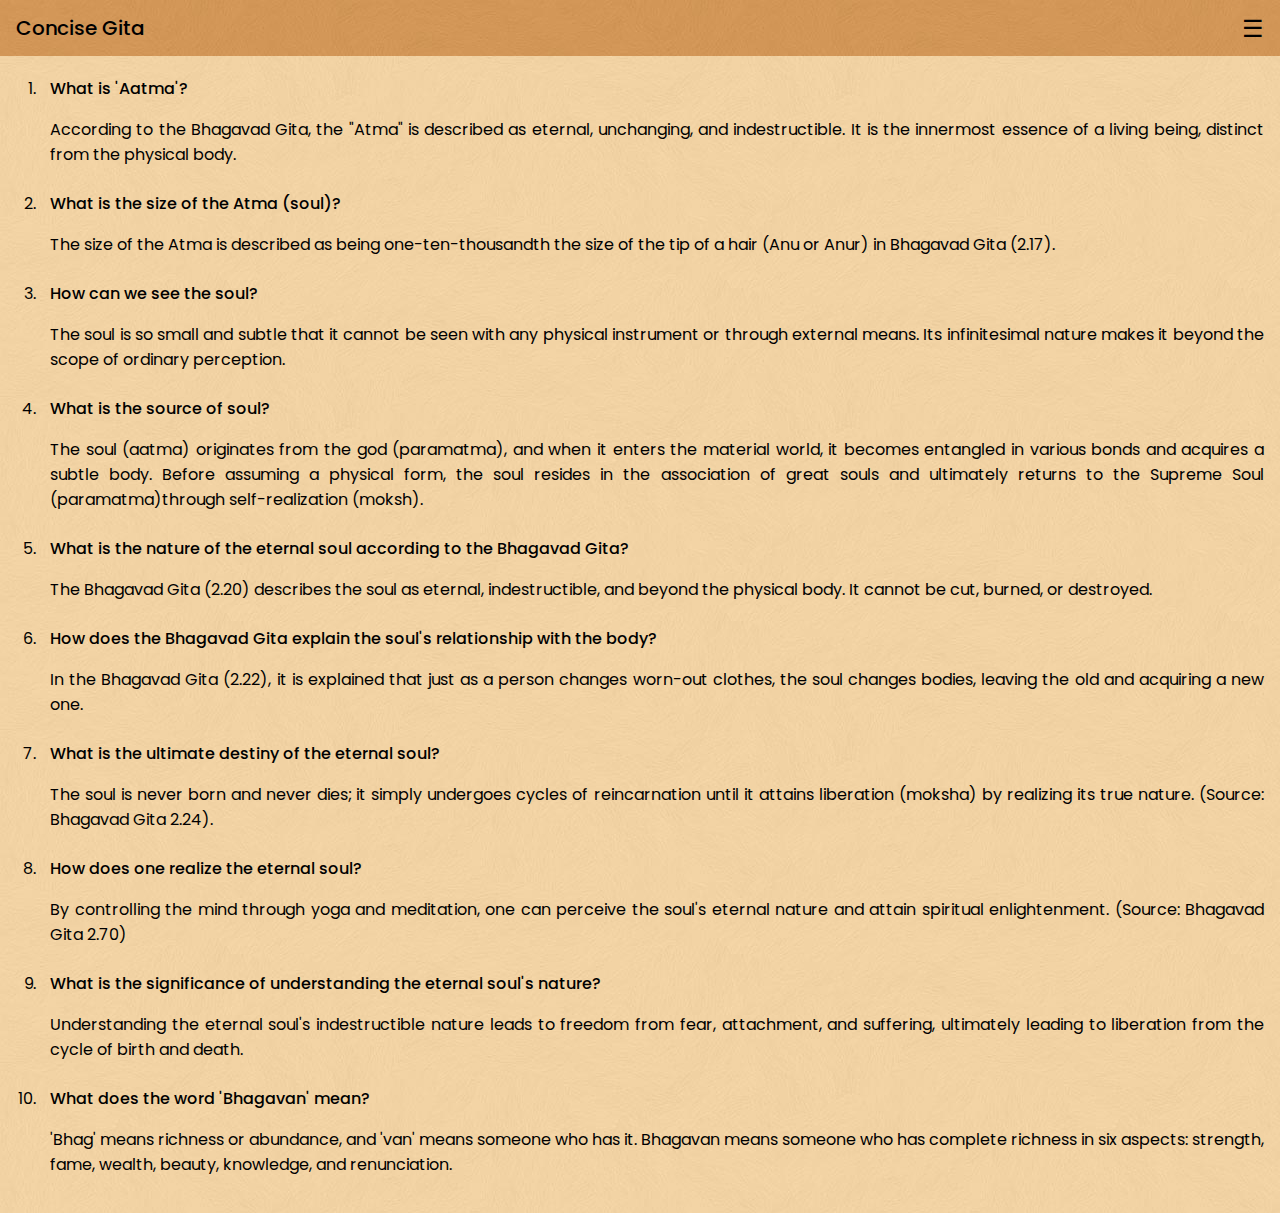
<file: Concise-Gita/_index.html>
<!DOCTYPE html>
<html lang="en">
<head>
    <meta charset="UTF-8">
    <meta name="viewport" content="width=device-width, initial-scale=1.0">
    <title>Drawer Example</title>
    <link rel="preconnect" href="https://fonts.googleapis.com">
    <link rel="preconnect" href="https://fonts.gstatic.com" crossorigin>
    <link href="https://fonts.googleapis.com/css2?family=Poppins:wght@100;300;400;500;600;700&display=swap" rel="stylesheet">
    <style>
    /* Disable tap highlight on all elements */
    * {
    -webkit-tap-highlight-color: transparent; /* Disable tap highlight on WebKit-based browsers (e.g., Safari, Chrome) */
    tap-highlight-color: transparent; /* Disable tap highlight on non-WebKit browsers */
    }
    
        body {
            margin: 0;
            padding: 0;
            font-family: Arial, sans-serif;
background-image: url('body-bg.jpg');
            /* Adjust background properties as needed */

font-family:poppins;

        }
        .navbar {
            display: flex;
            justify-content: space-between;
            align-items: center;
background-image: url('header-bg.jpg');
            color: black;
padding:0 16px;
            height:56px;
            position:fixed;
top:0;
            left:0;
            right:0;
        }
        .title {
            font-size: 20px;
                        font-weight:450;
                        padding:0;
                        margin:0;
        }
        .hamburger {
            cursor: pointer;
            font-size: 24px;
            margin-right:8px;
            padding:0;
            margin:0;
        }
        .drawer-container {
            position: relative;
        }
        .drawer {
            position: fixed;
            top: 0;
            right: -262px;
            width: 250px;
            height: 100%;
background-image: url('body-bg.jpg');
border-left:12px solid #735402;
            transition: right 0.3s;
            z-index: 1;

        }
        .drawer-inner {
            padding: 0px;
        }
        .drawer-inner ul{
        margin:0;
        padding:0;
        list-style:none;
        }
        .drawer-inner ul span{
                border-bottom:1px solid #D29657;
                display:flex;
                padding:8px;
                justify-content:center;
                background-image:url('toolbar-bg.jpg');
        }
        .drawer-inner li{
        padding:14px 16px;
        border-bottom:1px solid #D29657;
        }
        .overlay {
            position: fixed;
            top: 0;
            left: 0;
            width: 100%;
            height: 100%;
            background-color: rgba(0, 0, 0, 0);
            transition: background-color 0.5s;
            pointer-events: none;
            z-index: 0;
        }
        .overlay.active {
            background-color: rgba(0, 0, 0, 0.2);
            pointer-events: auto;
        }
        header {
        background-image:url('toolbar-bg.jpg');
        padding:16px;
                color:#573F02;
                margin-top:56px;
        }
        h2{
        font-weight:400;
        margin:0;
        padding-bottom:14px;

        }
        button {
        padding:8px;
        border:0px solid black;
        border-radius:4px;
        font-family:poppins;
        margin-top:16px;
        background:#25656E;
        color:white;
        }
        .book-grid {
        display: grid;
        grid-template-columns: repeat(auto-fill, minmax(20px, 2fr));
        gap: 1.5rem;
        justify-content: center;
padding:16px;
        }
        
        .book-banner {
        background-color: #f2f2f2;

        text-align: center;
 
        box-shadow: 0 0 15px rgba(0, 0, 0, 0.3);
        width:100px;
        height:160px;
        }
        
        @media screen and (max-width: 768px) {
        .book-grid {
        grid-template-columns: repeat(auto-fill, minmax(100px, 1fr));
        }
        }
        section ol li {

        padding:4px 16px 4px 10px;

        }
        ol li span{
        font-weight:450;
        }
        ol li p{
        text-align: justify;
        }
    </style>
</head>
<body>
    <div class="navbar">
        <div class="title">Concise Gita</div>
        <div class="hamburger" onclick="toggleDrawer()">☰</div>
    </div>
    <div class="drawer-container">
        <div class="overlay" onclick="closeDrawer()"></div>
        <div class="drawer">
            <div class="drawer-inner">
<ul>
<span>Main Menu Navigation</span>
<li>Library</li>
<li>Index</li>
<li>Tools</li>
<li>Donate</li>
<li>Contact Us</li>
</ul>
            </div>
        </div>
    </div>

    
    <section style="margin-top:72px;" >
<ol>
<li><span>What is 'Aatma'?</span>
<p>According to the Bhagavad Gita, the "Atma" is described as eternal, unchanging, and indestructible. It is the innermost essence of a living being, distinct from the physical body. </p></li>
<li><span>What is the size of the Atma (soul)?</span>
<p>The size of the Atma is described as being one-ten-thousandth the size of the tip of a hair (Anu or Anur) in Bhagavad Gita (2.17).</p></li>
<li><span>How can we see the soul?</span>
<p>The soul is so small and subtle that it cannot be seen with any physical instrument or through external means. Its infinitesimal nature makes it beyond the scope of ordinary perception.</p></li>
<li><span>What is the source of soul?</span>
<p>The soul (aatma) originates from the god (paramatma), and when it enters the material world, it becomes entangled in various bonds and acquires a subtle body. Before assuming a physical form, the soul resides in the association of great souls and ultimately returns to the Supreme Soul (paramatma)through self-realization (moksh).</p></li>
<li><span>What is the nature of the eternal soul according to the Bhagavad Gita?</span>
<p>The Bhagavad Gita (2.20) describes the soul as eternal, indestructible, and beyond the physical body. It cannot be cut, burned, or destroyed.</p></li>
<li><span>How does the Bhagavad Gita explain the soul's relationship with the body?</span>
<p>In the Bhagavad Gita (2.22), it is explained that just as a person changes worn-out clothes, the soul changes bodies, leaving the old and acquiring a new one.</p></li>
<li><span>What is the ultimate destiny of the eternal soul?</span>
<p>The soul is never born and never dies; it simply undergoes cycles of reincarnation until it attains liberation (moksha) by realizing its true nature.
(Source: Bhagavad Gita 2.24).</p>
<li><span>How does one realize the eternal soul?</span>
<p>By controlling the mind through yoga and meditation, one can perceive the soul's eternal nature and attain spiritual enlightenment.
(Source: Bhagavad Gita 2.70)</p></span></li>
<li><span>What is the significance of understanding the eternal soul's nature?</span>
<p>Understanding the eternal soul's indestructible nature leads to freedom from fear, attachment, and suffering, ultimately leading to liberation from the cycle of birth and death.</p></li>
<li><span>What does the word 'Bhagavan' mean?</span>
<p>'Bhag' means richness or abundance, and 'van' means someone who has it. Bhagavan means someone who has complete richness in six aspects: strength, fame, wealth, beauty, knowledge, and renunciation.</p></li>
</li>
</ol>
    </section>
    <script>
        function toggleDrawer() {
            var drawer = document.querySelector('.drawer');
            var overlay = document.querySelector('.overlay');

            if (drawer.style.right === '-262px') {
                drawer.style.right = '0';
                overlay.classList.add('active');
            } else {
                drawer.style.right = '-262px';
                overlay.classList.remove('active');
            }
        }

        function closeDrawer() {
            var drawer = document.querySelector('.drawer');
            var overlay = document.querySelector('.overlay');

            drawer.style.right = '-262px';
            overlay.classList.remove('active');
        }
    </script>
</body>
</html>
</file>
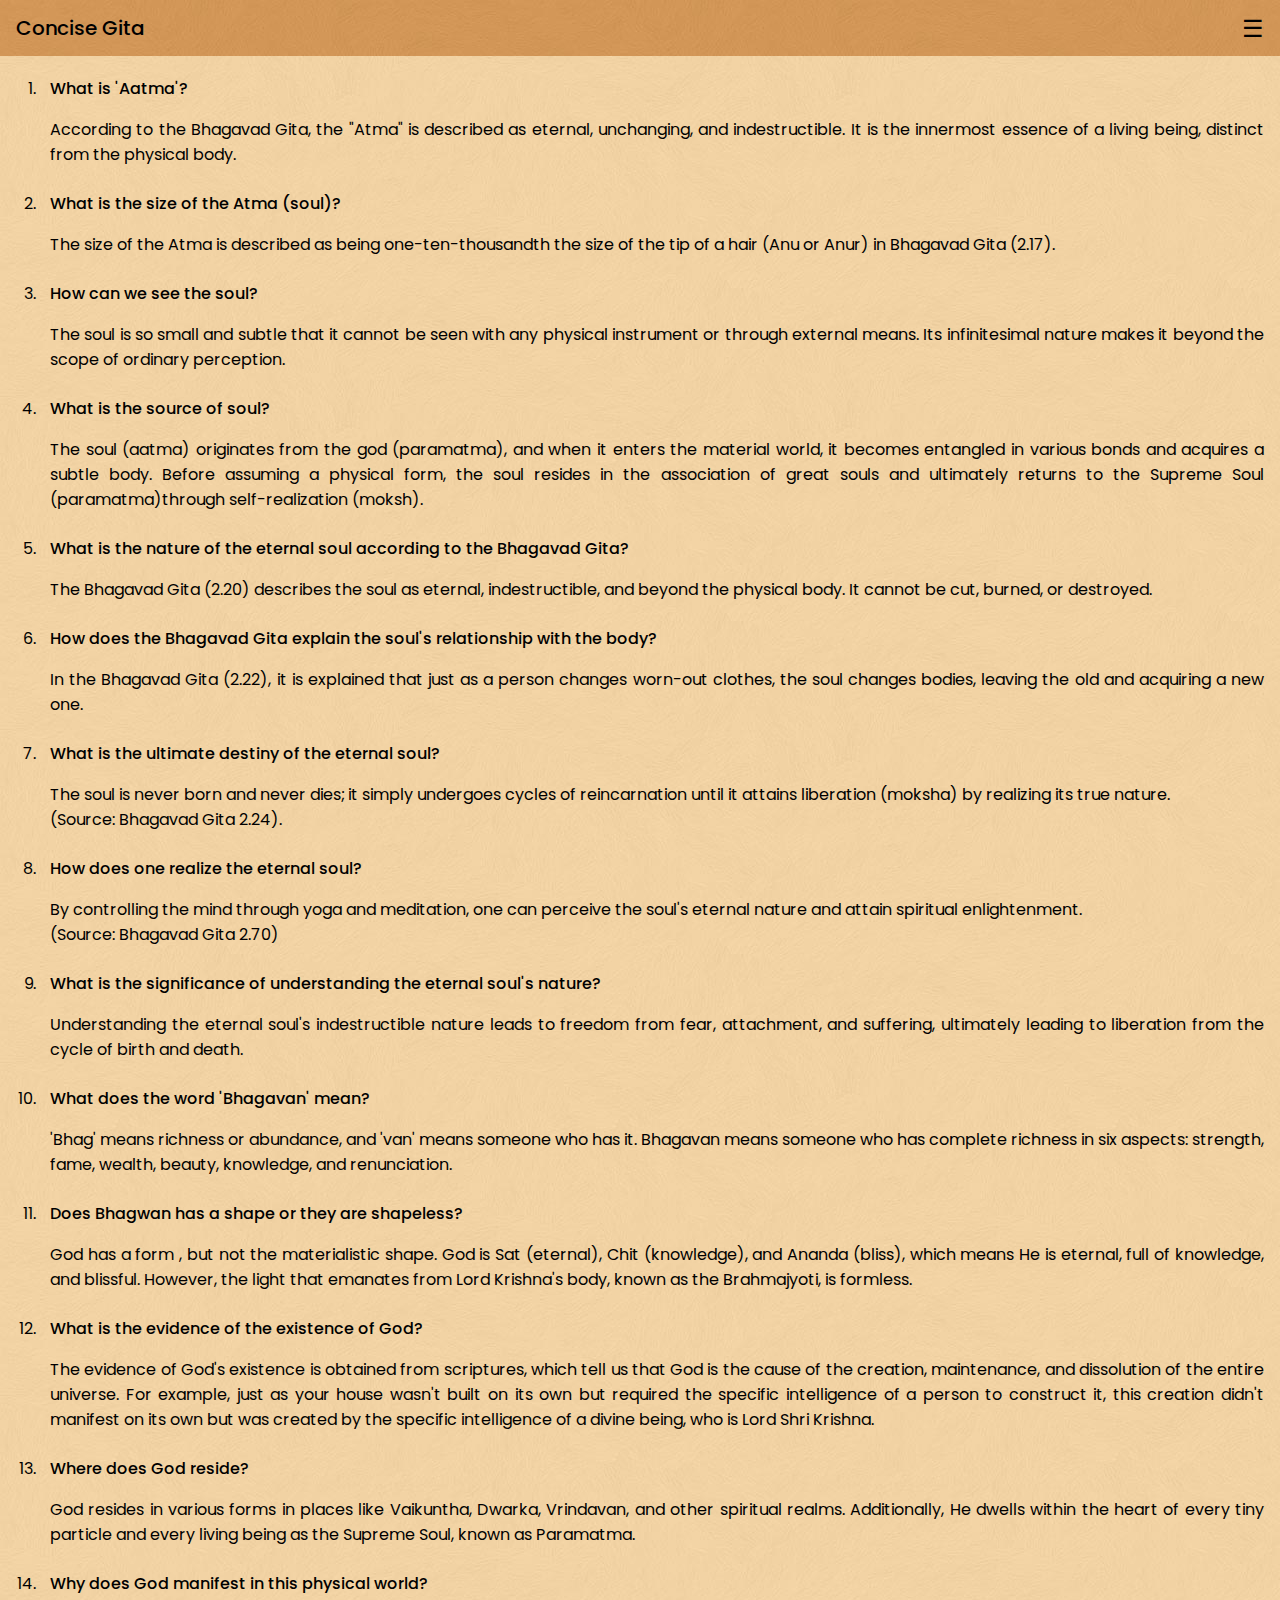
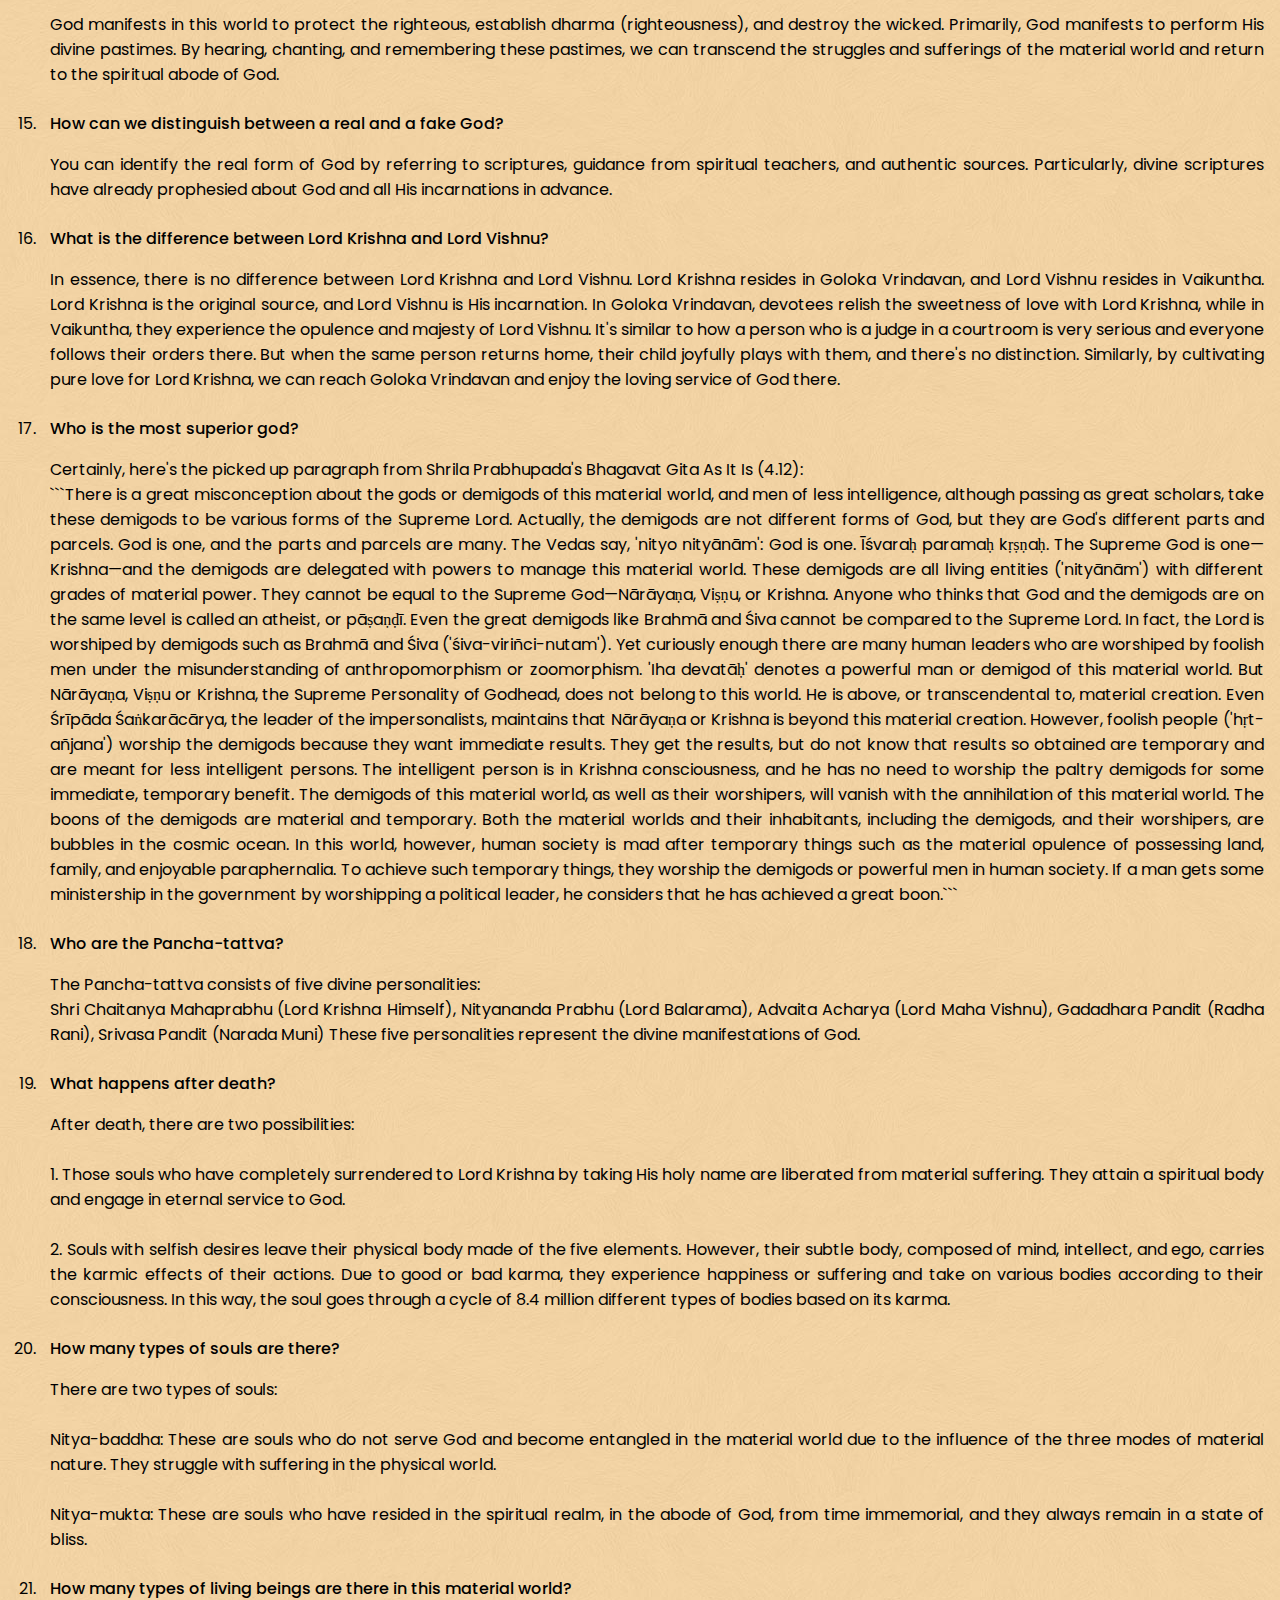
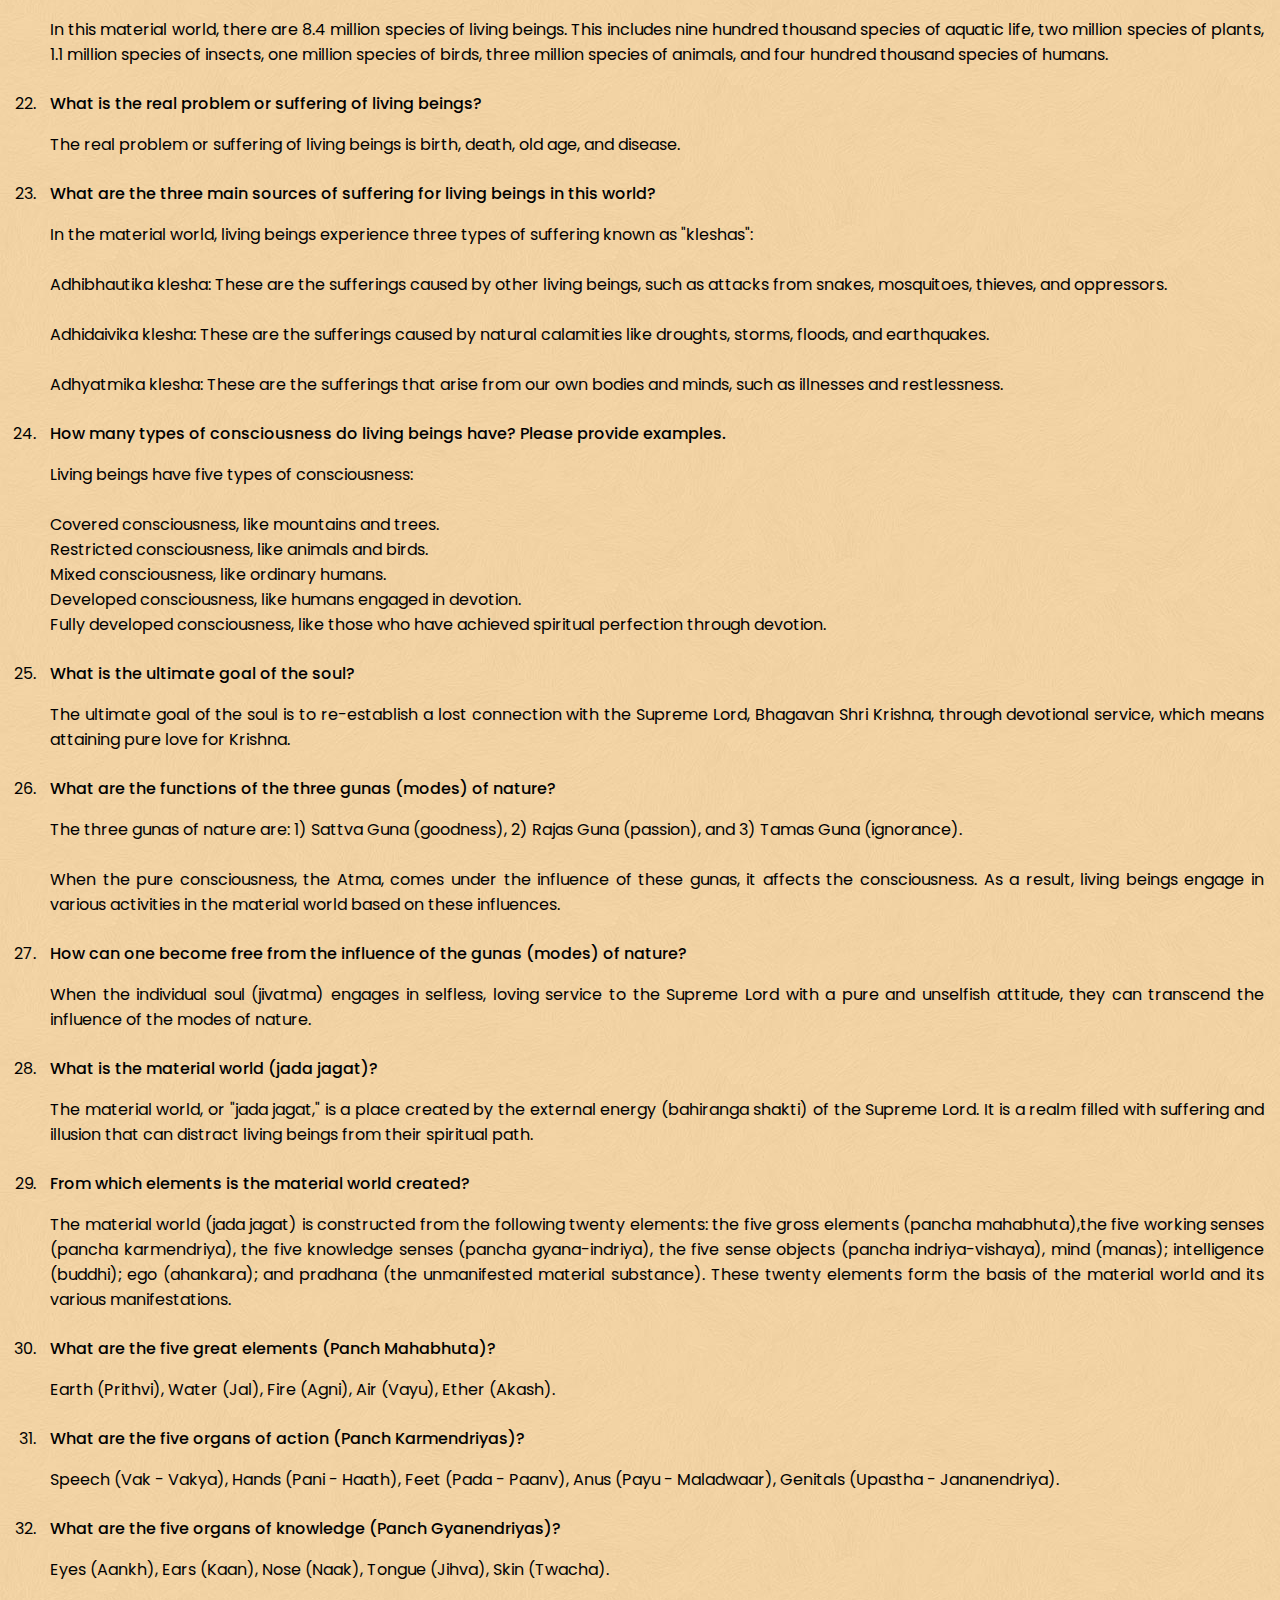
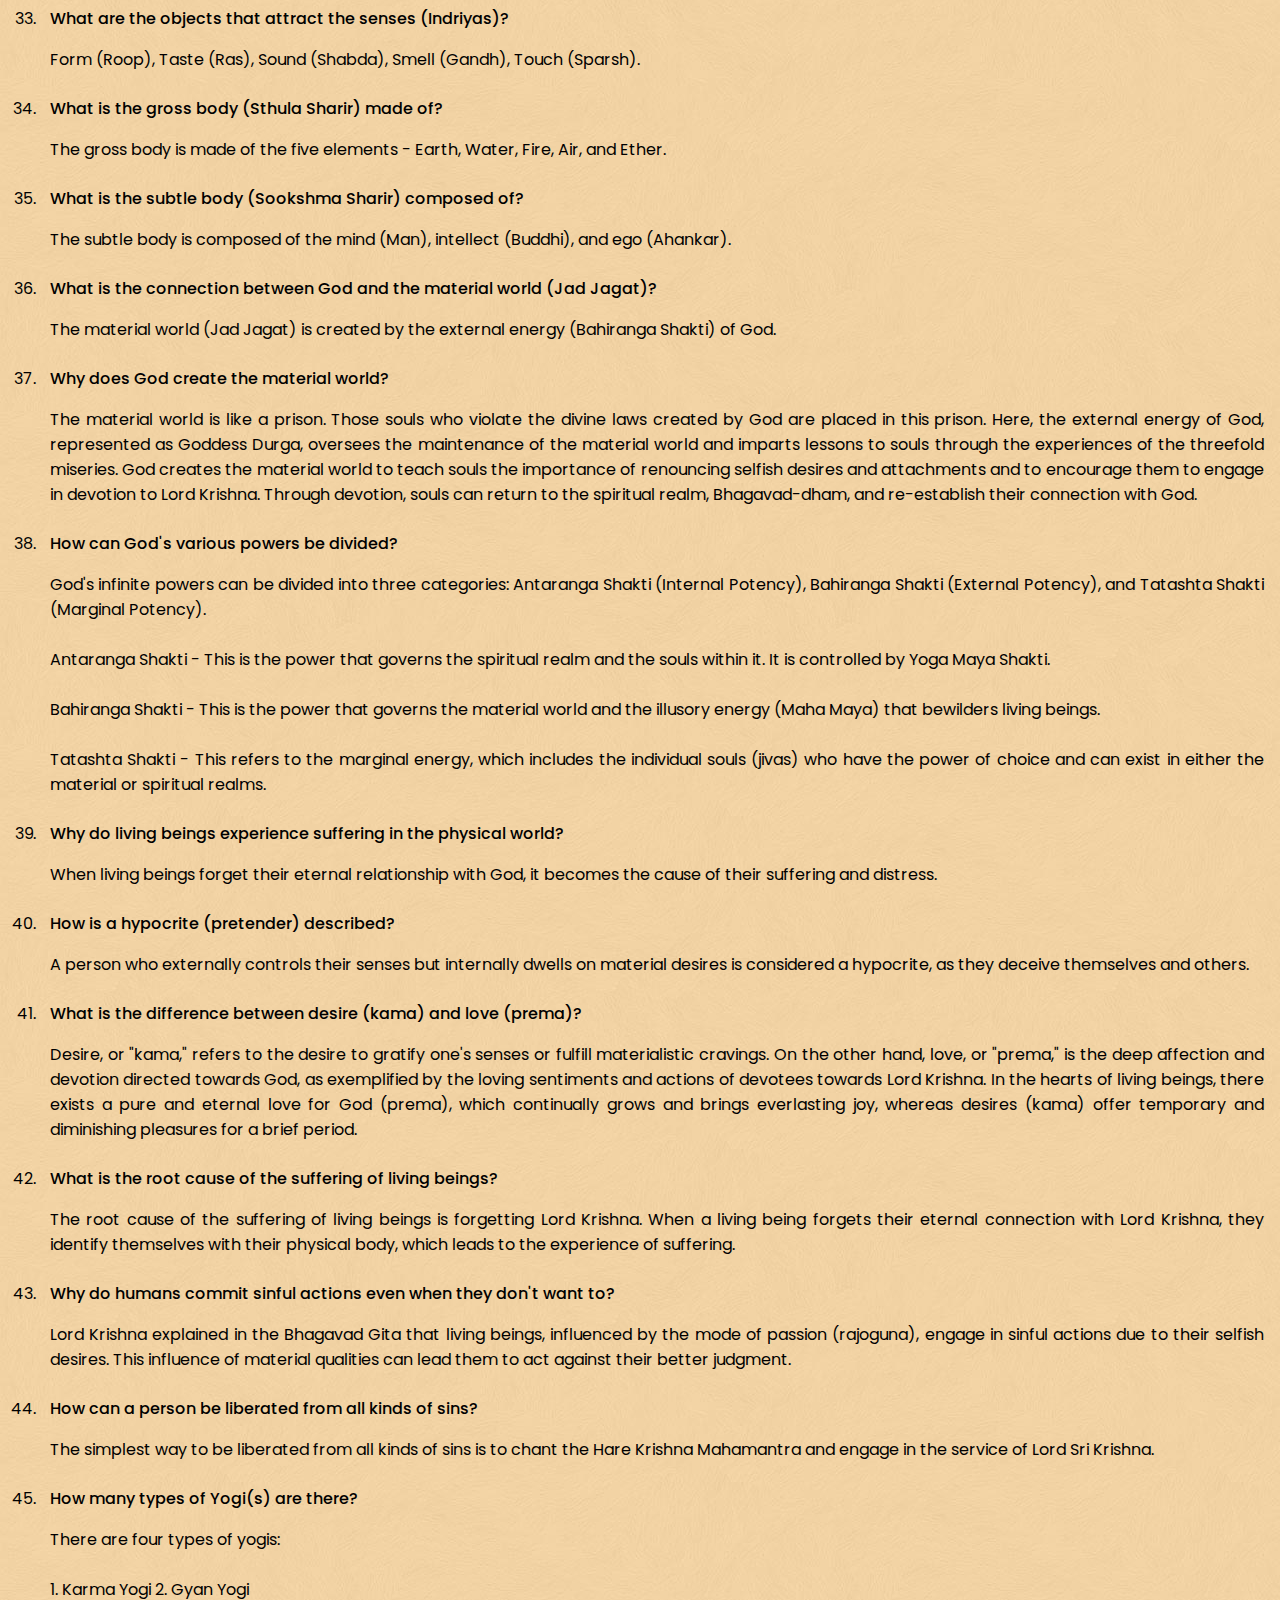
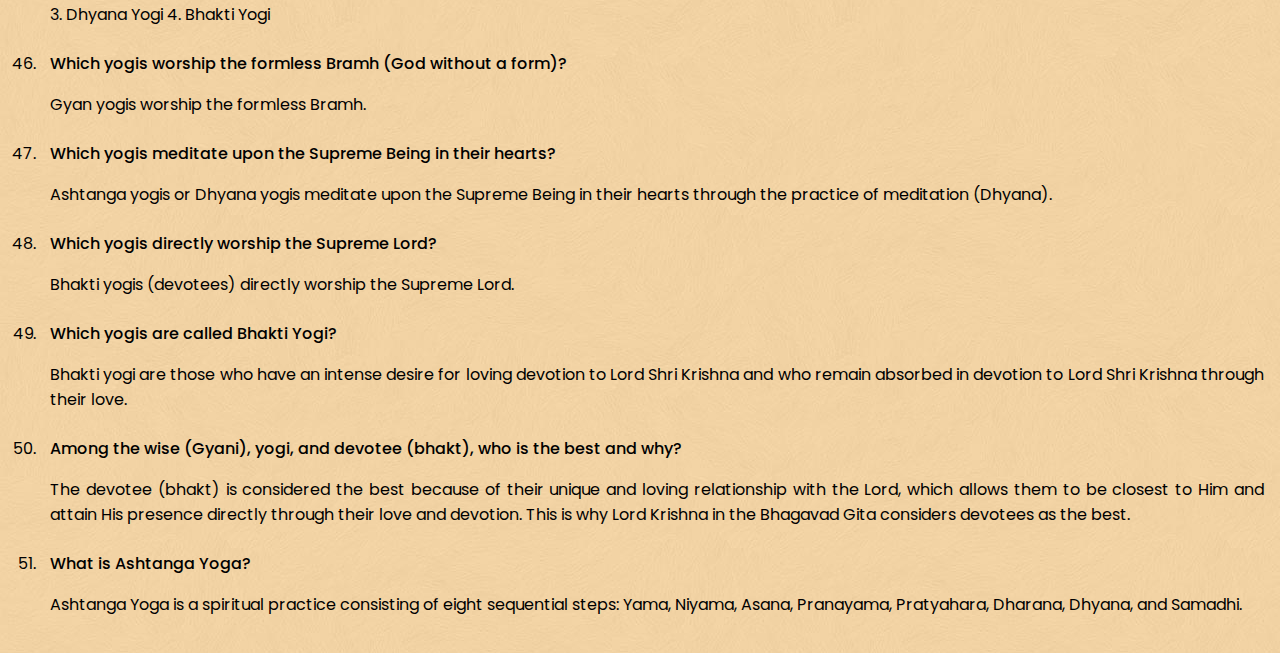
<file: Concise-Gita/read.html>
<!DOCTYPE html>
<html lang="en">
<head>
    <meta charset="UTF-8">
    <meta name="viewport" content="width=device-width, initial-scale=1.0">
    <title>Drawer Example</title>
    <link rel="preconnect" href="https://fonts.googleapis.com">
    <link rel="preconnect" href="https://fonts.gstatic.com" crossorigin>
    <link href="https://fonts.googleapis.com/css2?family=Poppins:wght@100;300;400;500;600;700&display=swap" rel="stylesheet">
    <style>
    /* Disable tap highlight on all elements */
    * {
    -webkit-tap-highlight-color: transparent; /* Disable tap highlight on WebKit-based browsers (e.g., Safari, Chrome) */
    tap-highlight-color: transparent; /* Disable tap highlight on non-WebKit browsers */
    }
    
        body {
            margin: 0;
            padding: 0;
            font-family: Arial, sans-serif;
background-image: url('body-bg.jpg');
            /* Adjust background properties as needed */

font-family:poppins;

        }
        .navbar {
            display: flex;
            justify-content: space-between;
            align-items: center;
background-image: url('header-bg.jpg');
            color: black;
padding:0 16px;
            height:56px;
            position:fixed;
top:0;
            left:0;
            right:0;
        }
        .title {
            font-size: 20px;
                        font-weight:450;
                        padding:0;
                        margin:0;
        }
        .hamburger {
            cursor: pointer;
            font-size: 24px;
            margin-right:8px;
            padding:0;
            margin:0;
        }
        .drawer-container {
            position: relative;
        }
        .drawer {
            position: fixed;
            top: 0;
            right: -262px;
            width: 250px;
            height: 100%;
background-image: url('body-bg.jpg');
border-left:12px solid #735402;
            transition: right 0.3s;
            z-index: 1;

        }
        .drawer-inner {
            padding: 0px;
        }
        .drawer-inner ul{
        margin:0;
        padding:0;
        list-style:none;
        }
        .drawer-inner ul span{
                border-bottom:1px solid #D29657;
                display:flex;
                padding:8px;
                justify-content:center;
                background-image:url('toolbar-bg.jpg');
        }
        .drawer-inner li{
        padding:14px 16px;
        border-bottom:1px solid #D29657;
        }
        .overlay {
            position: fixed;
            top: 0;
            left: 0;
            width: 100%;
            height: 100%;
            background-color: rgba(0, 0, 0, 0);
            transition: background-color 0.5s;
            pointer-events: none;
            z-index: 0;
        }
        .overlay.active {
            background-color: rgba(0, 0, 0, 0.2);
            pointer-events: auto;
        }
        header {
        background-image:url('toolbar-bg.jpg');
        padding:16px;
                color:#573F02;
                margin-top:56px;
        }
        h2{
        font-weight:400;
        margin:0;
        padding-bottom:14px;

        }
        button {
        padding:8px;
        border:0px solid black;
        border-radius:4px;
        font-family:poppins;
        margin-top:16px;
        background:#25656E;
        color:white;
        }
        .book-grid {
        display: grid;
        grid-template-columns: repeat(auto-fill, minmax(20px, 2fr));
        gap: 1.5rem;
        justify-content: center;
padding:16px;
        }
        
        .book-banner {
        background-color: #f2f2f2;

        text-align: center;
 
        box-shadow: 0 0 15px rgba(0, 0, 0, 0.3);
        width:100px;
        height:160px;
        }
        
        @media screen and (max-width: 768px) {
        .book-grid {
        grid-template-columns: repeat(auto-fill, minmax(100px, 1fr));
        }
        }
        section ol li {

        padding:4px 16px 4px 10px;

        }
        ol li span{
        font-weight:450;
        }
        ol li p{
        text-align: justify;
        }
    </style>
</head>
<body>
    <div class="navbar">
        <div class="title">Concise Gita</div>
        <div class="hamburger" onclick="toggleDrawer()">☰</div>
    </div>
    <div class="drawer-container">
        <div class="overlay" onclick="closeDrawer()"></div>
        <div class="drawer">
            <div class="drawer-inner">
<ul>
<span>Main Menu Navigation</span>
<li>Library</li>
<li>Index</li>
<li>Tools</li>
<li>Donate</li>
<li>Contact Us</li>
</ul>
            </div>
        </div>
    </div>

    
    <section style="margin-top:72px;" >
<ol>
<li><span>What is 'Aatma'?</span>
<p>According to the Bhagavad Gita, the "Atma" is described as eternal, unchanging, and indestructible. It is the innermost essence of a living being, distinct from the physical body. </p></li>
<li><span>What is the size of the Atma (soul)?</span>
<p>The size of the Atma is described as being one-ten-thousandth the size of the tip of a hair (Anu or Anur) in Bhagavad Gita (2.17).</p></li>
<li><span>How can we see the soul?</span>
<p>The soul is so small and subtle that it cannot be seen with any physical instrument or through external means. Its infinitesimal nature makes it beyond the scope of ordinary perception.</p></li>
<li><span>What is the source of soul?</span>
<p>The soul (aatma) originates from the god (paramatma), and when it enters the material world, it becomes entangled in various bonds and acquires a subtle body. Before assuming a physical form, the soul resides in the association of great souls and ultimately returns to the Supreme Soul (paramatma)through self-realization (moksh).</p></li>
<li><span>What is the nature of the eternal soul according to the Bhagavad Gita?</span>
<p>The Bhagavad Gita (2.20) describes the soul as eternal, indestructible, and beyond the physical body. It cannot be cut, burned, or destroyed.</p></li>
<li><span>How does the Bhagavad Gita explain the soul's relationship with the body?</span>
<p>In the Bhagavad Gita (2.22), it is explained that just as a person changes worn-out clothes, the soul changes bodies, leaving the old and acquiring a new one.</p></li>
<li><span>What is the ultimate destiny of the eternal soul?</span>
<p>The soul is never born and never dies; it simply undergoes cycles of reincarnation until it attains liberation (moksha) by realizing its true nature.
<br>(Source: Bhagavad Gita 2.24).</p>
<li><span>How does one realize the eternal soul?</span>
<p>By controlling the mind through yoga and meditation, one can perceive the soul's eternal nature and attain spiritual enlightenment.
<br>(Source: Bhagavad Gita 2.70)</p></span></li>
<li><span>What is the significance of understanding the eternal soul's nature?</span>
<p>Understanding the eternal soul's indestructible nature leads to freedom from fear, attachment, and suffering, ultimately leading to liberation from the cycle of birth and death.</p></li>
<li><span>What does the word 'Bhagavan' mean?</span>
<p>'Bhag' means richness or abundance, and 'van' means someone who has it. Bhagavan means someone who has complete richness in six aspects: strength, fame, wealth, beauty, knowledge, and renunciation.</p></li>
</li>
<li><span>Does Bhagwan has a shape or they are shapeless?</span>
<p>God has a form , but not the materialistic shape. God is Sat (eternal), Chit (knowledge), and Ananda (bliss), which means He is eternal, full of knowledge, and blissful. However, the light that emanates from Lord Krishna's body, known as the Brahmajyoti, is formless.
</p></li>
<li><span>What is the evidence of the existence of God?</span>
<p>
The evidence of God's existence is obtained from scriptures, which tell us that God is the cause of the creation, maintenance, and dissolution of the entire universe. For example, just as your house wasn't built on its own but required the specific intelligence of a person to construct it, this creation didn't manifest on its own but was created by the specific intelligence of a divine being, who is Lord Shri Krishna.
</p></li>
<li><span>
Where does God reside?</span>
<p>
God resides in various forms in places like Vaikuntha, Dwarka, Vrindavan, and other spiritual realms. Additionally, He dwells within the heart of every tiny particle and every living being as the Supreme Soul, known as Paramatma.
</p></li>
<li><span>
Why does God manifest in this physical world?
</span><p>God manifests in this world to protect the righteous, establish dharma (righteousness), and destroy the wicked. Primarily, God manifests to perform His divine pastimes. By hearing, chanting, and remembering these pastimes, we can transcend the struggles and sufferings of the material world and return to the spiritual abode of God.
</p></li>
<li><span>
How can we distinguish between a real and a fake God?
</span><p>
You can identify the real form of God by referring to scriptures, guidance from spiritual teachers, and authentic sources. Particularly, divine scriptures have already prophesied about God and all His incarnations in advance.
</p></li>
<li><span>
What is the difference between Lord Krishna and Lord Vishnu?
</span><p>
In essence, there is no difference between Lord Krishna and Lord Vishnu. Lord Krishna resides in Goloka Vrindavan, and Lord Vishnu resides in Vaikuntha. Lord Krishna is the original source, and Lord Vishnu is His incarnation. In Goloka Vrindavan, devotees relish the sweetness of love with Lord Krishna, while in Vaikuntha, they experience the opulence and majesty of Lord Vishnu. It's similar to how a person who is a judge in a courtroom is very serious and everyone follows their orders there. But when the same person returns home, their child joyfully plays with them, and there's no distinction. Similarly, by cultivating pure love for Lord Krishna, we can reach Goloka Vrindavan and enjoy the loving service of God there.
</p></li>
<li><span>
Who is the most superior god?
</span><p>
Certainly, here's the picked up paragraph from Shrila Prabhupada's Bhagavat Gita As It Is (4.12):<br>
```There is a great misconception about the gods or demigods of this material world, and men of less intelligence, although passing as great scholars, take these demigods to be various forms of the Supreme Lord. Actually, the demigods are not different forms of God, but they are God's different parts and parcels. God is one, and the parts and parcels are many. The Vedas say, 'nityo nityānām': God is one. Īśvaraḥ paramaḥ kṛṣṇaḥ. The Supreme God is one—Krishna—and the demigods are delegated with powers to manage this material world. These demigods are all living entities ('nityānām') with different grades of material power. They cannot be equal to the Supreme God—Nārāyaṇa, Viṣṇu, or Krishna. Anyone who thinks that God and the demigods are on the same level is called an atheist, or pāṣaṇḍī. Even the great demigods like Brahmā and Śiva cannot be compared to the Supreme Lord. In fact, the Lord is worshiped by demigods such as Brahmā and Śiva ('śiva-viriñci-nutam'). Yet curiously enough there are many human leaders who are worshiped by foolish men under the misunderstanding of anthropomorphism or zoomorphism. 'Iha devatāḥ' denotes a powerful man or demigod of this material world. But Nārāyaṇa, Viṣṇu or Krishna, the Supreme Personality of Godhead, does not belong to this world. He is above, or transcendental to, material creation. Even Śrīpāda Śaṅkarācārya, the leader of the impersonalists, maintains that Nārāyaṇa or Krishna is beyond this material creation. However, foolish people ('hṛt-añjana') worship the demigods because they want immediate results. They get the results, but do not know that results so obtained are temporary and are meant for less intelligent persons. The intelligent person is in Krishna consciousness, and he has no need to worship the paltry demigods for some immediate, temporary benefit. The demigods of this material world, as well as their worshipers, will vanish with the annihilation of this material world. The boons of the demigods are material and temporary. Both the material worlds and their inhabitants, including the demigods, and their worshipers, are bubbles in the cosmic ocean. In this world, however, human society is mad after temporary things such as the material opulence of possessing land, family, and enjoyable paraphernalia. To achieve such temporary things, they worship the demigods or powerful men in human society. If a man gets some ministership in the government by worshipping a political leader, he considers that he has achieved a great boon.```
</p></li>
<li><span>
Who are the Pancha-tattva?
</span><p>
The Pancha-tattva consists of five divine personalities:<br>
Shri Chaitanya Mahaprabhu (Lord Krishna Himself), Nityananda Prabhu (Lord Balarama), Advaita Acharya (Lord Maha Vishnu), Gadadhara Pandit (Radha Rani), Srivasa Pandit (Narada Muni)
These five personalities represent the divine manifestations of God.
</p></li>
<li><span>
What happens after death?
</span><p>
After death, there are two possibilities:<br><br>
1. Those souls who have completely surrendered to Lord Krishna by taking His holy name are liberated from material suffering. They attain a spiritual body and engage in eternal service to God.<br><br>
2. Souls with selfish desires leave their physical body made of the five elements. However, their subtle body, composed of mind, intellect, and ego, carries the karmic effects of their actions. Due to good or bad karma, they experience happiness or suffering and take on various bodies according to their consciousness. In this way, the soul goes through a cycle of 8.4 million different types of bodies based on its karma.
</p></li>
<li><span>
How many types of souls are there?
</span><p>
There are two types of souls:
<br><br>
Nitya-baddha: These are souls who do not serve God and become entangled in the material world due to the influence of the three modes of material nature. They struggle with suffering in the physical world.
<br><br>
Nitya-mukta: These are souls who have resided in the spiritual realm, in the abode of God, from time immemorial, and they always remain in a state of bliss.
</p></li>
<li><span>How many types of living beings are there in this material world?</span>
<p>In this material world, there are 8.4 million species of living beings. This includes nine hundred thousand species of aquatic life, two million species of plants, 1.1 million species of insects, one million species of birds, three million species of animals, and four hundred thousand species of humans.</p></li>
<li><span>What is the real problem or suffering of living beings?</span>
<p>The real problem or suffering of living beings is birth, death, old age, and disease.</p></li>
<li><span>What are the three main sources of suffering for living beings in this world?</span>
<p>In the material world, living beings experience three types of suffering known as "kleshas":<br><br>
Adhibhautika klesha: These are the sufferings caused by other living beings, such as attacks from snakes, mosquitoes, thieves, and oppressors.
<br><br>Adhidaivika klesha: These are the sufferings caused by natural calamities like droughts, storms, floods, and earthquakes.
<br><br>Adhyatmika klesha: These are the sufferings that arise from our own bodies and minds, such as illnesses and restlessness.</p></li>
<li><span>How many types of consciousness do living beings have? Please provide examples.</span>
<p>Living beings have five types of consciousness:<br><br>
Covered consciousness, like mountains and trees.<br>
Restricted consciousness, like animals and birds.<br>
Mixed consciousness, like ordinary humans.<br>
Developed consciousness, like humans engaged in devotion.<br>
Fully developed consciousness, like those who have achieved spiritual perfection through devotion.
</p></li>
<li><span>What is the ultimate goal of the soul?</span>
<p>The ultimate goal of the soul is to re-establish a lost connection with the Supreme Lord, Bhagavan Shri Krishna, through devotional service, which means attaining pure love for Krishna.</p></li>
<li><span>What are the functions of the three gunas (modes) of nature?</span>
<p>The three gunas of nature are: 1) Sattva Guna (goodness), 2) Rajas Guna (passion), and 3) Tamas Guna (ignorance).
<br><br>When the pure consciousness, the Atma, comes under the influence of these gunas, it affects the consciousness. As a result, living beings engage in various activities in the material world based on these influences.</p></li>
<li><span>How can one become free from the influence of the gunas (modes) of nature?</span>
<p>When the individual soul (jivatma) engages in selfless, loving service to the Supreme Lord with a pure and unselfish attitude, they can transcend the influence of the modes of nature.</p></li>
<li><span>What is the material world (jada jagat)?</span>
<p>The material world, or "jada jagat," is a place created by the external energy (bahiranga shakti) of the Supreme Lord. It is a realm filled with suffering and illusion that can distract living beings from their spiritual path.</p></li>
<li><span>From which elements is the material world created?</span>
<p>The material world (jada jagat) is constructed from the following twenty elements: the five gross elements (pancha mahabhuta),the five working senses (pancha karmendriya), the five knowledge senses (pancha gyana-indriya), the five sense objects (pancha indriya-vishaya), mind (manas); intelligence (buddhi); ego (ahankara); and pradhana (the unmanifested material substance). These twenty elements form the basis of the material world and its various manifestations.</p></li>
<li><span>What are the five great elements (Panch Mahabhuta)?</span>
<p>Earth (Prithvi), Water (Jal), Fire (Agni), Air (Vayu), Ether (Akash).</p>
</li>
<li><span>What are the five organs of action (Panch Karmendriyas)?</span>
<p>Speech (Vak - Vakya), Hands (Pani - Haath), Feet (Pada - Paanv), Anus (Payu - Maladwaar), Genitals (Upastha - Jananendriya).</p></li>
<li><span>What are the five organs of knowledge (Panch Gyanendriyas)?</span>
<p>Eyes (Aankh), Ears (Kaan), Nose (Naak), Tongue (Jihva), Skin (Twacha).</p></li>
<li><span>What are the objects that attract the senses (Indriyas)?</span>
<p>Form (Roop), Taste (Ras), Sound (Shabda), Smell (Gandh), Touch (Sparsh).</p></li>
<li><span>What is the gross body (Sthula Sharir) made of?</span>
<p>The gross body is made of the five elements - Earth, Water, Fire, Air, and Ether.</p></li>
<li><span>What is the subtle body (Sookshma Sharir) composed of?</span>
<p>The subtle body is composed of the mind (Man), intellect (Buddhi), and ego (Ahankar).</p></li>
<li><span>What is the connection between God and the material world (Jad Jagat)?</span>
<p>The material world (Jad Jagat) is created by the external energy (Bahiranga Shakti) of God.</p></li>
<li><span>Why does God create the material world?</span>
<p>The material world is like a prison. Those souls who violate the divine laws created by God are placed in this prison. Here, the external energy of God, represented as Goddess Durga, oversees the maintenance of the material world and imparts lessons to souls through the experiences of the threefold miseries. God creates the material world to teach souls the importance of renouncing selfish desires and attachments and to encourage them to engage in devotion to Lord Krishna. Through devotion, souls can return to the spiritual realm, Bhagavad-dham, and re-establish their connection with God.</p></li>
<li><span>How can God's various powers be divided?</span>
<p>God's infinite powers can be divided into three categories: Antaranga Shakti (Internal Potency), Bahiranga Shakti (External Potency), and Tatashta Shakti (Marginal Potency).
<br><br>Antaranga Shakti - This is the power that governs the spiritual realm and the souls within it. It is controlled by Yoga Maya Shakti.
<br><br>Bahiranga Shakti - This is the power that governs the material world and the illusory energy (Maha Maya) that bewilders living beings.
<br><br>Tatashta Shakti - This refers to the marginal energy, which includes the individual souls (jivas) who have the power of choice and can exist in either the material or spiritual realms.
</p></li>
<li><span>Why do living beings experience suffering in the physical world?</span>
<p>When living beings forget their eternal relationship with God, it becomes the cause of their suffering and distress.
</p></li>
<li><span>How is a hypocrite (pretender) described?</span>
<p>A person who externally controls their senses but internally dwells on material desires is considered a hypocrite, as they deceive themselves and others.
</p></li>
<li><span>What is the difference between desire (kama) and love (prema)?</span>
<p>Desire, or "kama," refers to the desire to gratify one's senses or fulfill materialistic cravings. On the other hand, love, or "prema," is the deep affection and devotion directed towards God, as exemplified by the loving sentiments and actions of devotees towards Lord Krishna. In the hearts of living beings, there exists a pure and eternal love for God (prema), which continually grows and brings everlasting joy, whereas desires (kama) offer temporary and diminishing pleasures for a brief period.
</p></li>
<li><span>What is the root cause of the suffering of living beings?</span>
<p>The root cause of the suffering of living beings is forgetting Lord Krishna. When a living being forgets their eternal connection with Lord Krishna, they identify themselves with their physical body, which leads to the experience of suffering.
</p></li>
<li><span>Why do humans commit sinful actions even when they don't want to?</span>
<p>Lord Krishna explained in the Bhagavad Gita that living beings, influenced by the mode of passion (rajoguna), engage in sinful actions due to their selfish desires. This influence of material qualities can lead them to act against their better judgment.
</p></li>
<li><span>How can a person be liberated from all kinds of sins?</span>
<p>The simplest way to be liberated from all kinds of sins is to chant the Hare Krishna Mahamantra and engage in the service of Lord Sri Krishna.
</p></li>
<li><span>How many types of Yogi(s) are there?</span>
<p>There are four types of yogis:
<br><br>
1. Karma Yogi       2. Gyan Yogi
<br>3. Dhyana Yogi     4. Bhakti Yogi
</p></li>
<li><span>Which yogis worship the formless Bramh (God without a form)?</span>
<p>Gyan yogis worship the formless Bramh.
</p></li>
<li><span>Which yogis meditate upon the Supreme Being in their hearts?</span>
<p>Ashtanga yogis or Dhyana yogis meditate upon the Supreme Being in their hearts through the practice of meditation (Dhyana).
</p></li>
<li><span>Which yogis directly worship the Supreme Lord?</span>
<p>Bhakti yogis (devotees) directly worship the Supreme Lord.
</p></li>
<li><span>Which yogis are called Bhakti Yogi?</span>
<p>Bhakti yogi are those who have an intense desire for loving devotion to Lord Shri Krishna and who remain absorbed in devotion to Lord Shri Krishna through their love.
</p></li>
<li><span>Among the wise (Gyani), yogi, and devotee (bhakt), who is the best and why?</span>
<p>The devotee (bhakt) is considered the best because of their unique and loving relationship with the Lord, which allows them to be closest to Him and attain His presence directly through their love and devotion. This is why Lord Krishna in the Bhagavad Gita considers devotees as the best.
</p></li>
<li><span>What is Ashtanga Yoga?</span>
<p>Ashtanga Yoga is a spiritual practice consisting of eight sequential steps: Yama, Niyama, Asana, Pranayama, Pratyahara, Dharana, Dhyana, and Samadhi.</p>
</li>
</ol>
    </section>
    <script>
        function toggleDrawer() {
            var drawer = document.querySelector('.drawer');
            var overlay = document.querySelector('.overlay');

            if (drawer.style.right === '-262px') {
                drawer.style.right = '0';
                overlay.classList.add('active');
            } else {
                drawer.style.right = '-262px';
                overlay.classList.remove('active');
            }
        }

        function closeDrawer() {
            var drawer = document.querySelector('.drawer');
            var overlay = document.querySelector('.overlay');

            drawer.style.right = '-262px';
            overlay.classList.remove('active');
        }
    </script>
</body>
</html>
</file>
